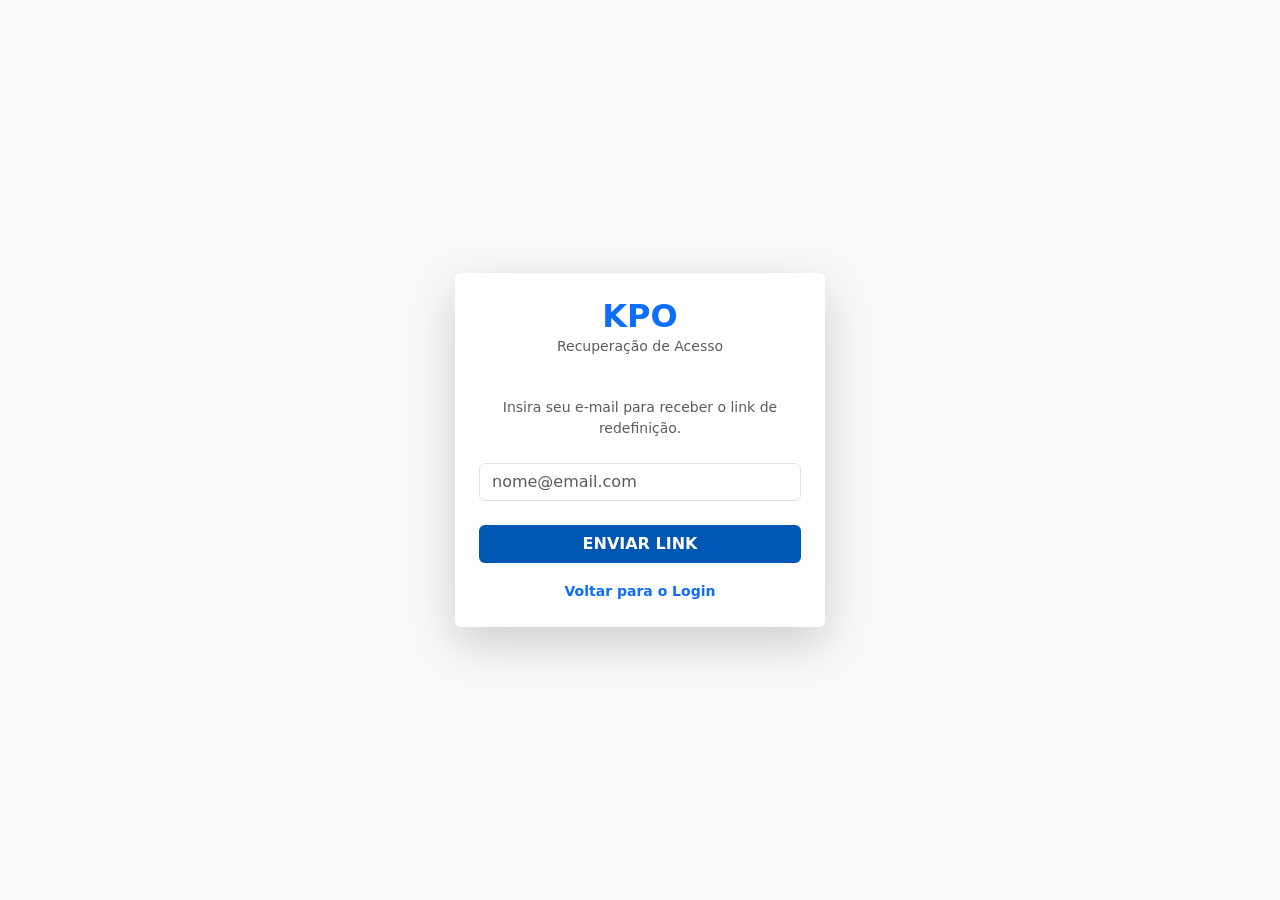
<file: forgot-password.html>
<!DOCTYPE html>
<html lang="pt-br">
<head>
    <meta charset="UTF-8">
    <meta name="viewport" content="width=device-width, initial-scale=1.0">
    <title>KPO - Recuperar Senha</title>
    <link href="https://cdn.jsdelivr.net/npm/bootstrap@5.3.0/dist/css/bootstrap.min.css" rel="stylesheet">
    <link rel="stylesheet" href="style.css">
</head>
<body>

    <div class="recovery-card">
        <div class="card border-0 shadow-lg p-4">
            <div class="text-center mb-4">
                <h1 class="text-primary fw-bold h2 mb-0">KPO</h1>
                <p class="text-muted small">Recuperação de Acesso</p>
            </div>

            <form id="recoveryForm">
                <p class="text-muted small text-center mb-4">Insira seu e-mail para receber o link de redefinição.</p>
                <div class="mb-4">
                    <input type="email" class="form-control" placeholder="nome@email.com" required>
                </div>
                <button type="submit" class="btn btn-kpo w-100 fw-bold">ENVIAR LINK</button>
            </form>

            <div class="text-center mt-3">
                <a href="login.html" class="text-decoration-none small fw-bold">Voltar para o Login</a>
            </div>
        </div>
    </div>

    <div class="modal fade" id="recoveryModal" tabindex="-1" data-bs-backdrop="static">
        <div class="modal-dialog modal-dialog-centered">
            <div class="modal-content border-0 shadow">
                <div class="modal-body text-center p-5">
                    <h3 class="fw-bold">E-mail Enviado!</h3>
                    <p class="text-muted">Verifique sua caixa de entrada para prosseguir.</p>
                    <button type="button" class="btn btn-kpo px-5" onclick="location.href='login.html'">OK</button>
                </div>
            </div>
        </div>
    </div>

    <script src="https://cdn.jsdelivr.net/npm/bootstrap@5.3.0/dist/js/bootstrap.bundle.min.js"></script>
    <script>
        document.getElementById('recoveryForm').addEventListener('submit', function(e) {
            e.preventDefault();
            new bootstrap.Modal(document.getElementById('recoveryModal')).show();
        });
    </script>
</body>
</html>
</file>
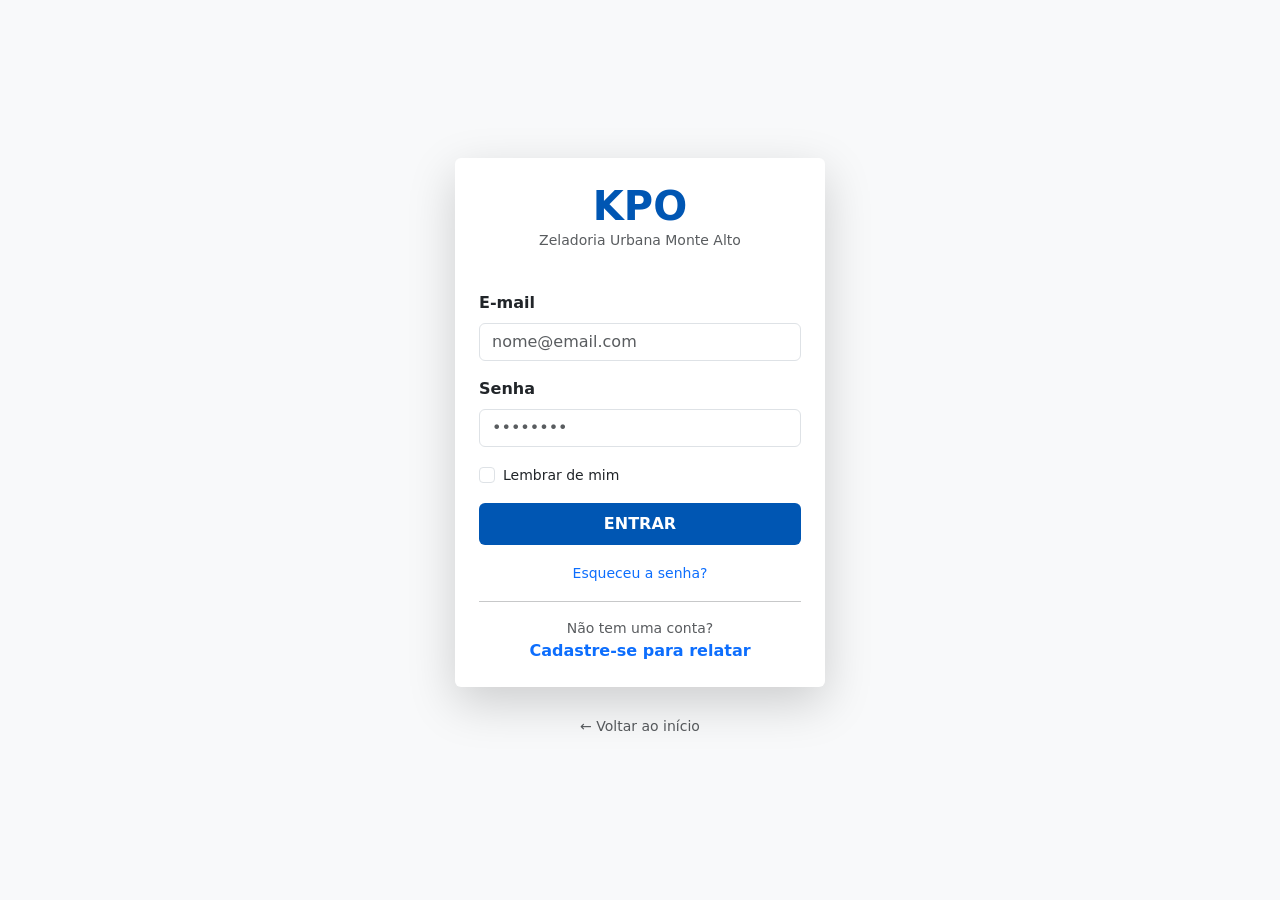
<file: login.html>
<!DOCTYPE html>
<html lang="pt-br">

<head>
    <meta charset="UTF-8">
    <meta name="viewport" content="width=device-width, initial-scale=1.0">
    <title>KPO - Login</title>
    <link href="https://cdn.jsdelivr.net/npm/bootstrap@5.3.0/dist/css/bootstrap.min.css" rel="stylesheet">
    <link rel="stylesheet" href="style.css">
</head>

<body>

    <div class="login-card">
        <div class="card border-0 shadow-lg p-4">
            <div class="text-center mb-4">
                <h1 class="logo-text mb-0">KPO</h1>
                <p class="text-muted small">Zeladoria Urbana Monte Alto</p>
            </div>

            <form id="loginForm">
                <div class="mb-3">
                    <label for="email" class="form-label fw-semibold">E-mail</label>
                    <input type="email" class="form-control" id="email" placeholder="nome@email.com" required>
                </div>

                <div class="mb-3">
                    <label for="senha" class="form-label fw-semibold">Senha</label>
                    <input type="password" class="form-control" id="senha" placeholder="••••••••" required>
                </div>

                <div class="mb-3 form-check">
                    <input type="checkbox" class="form-check-input" id="lembrar">
                    <label class="form-check-label small" for="lembrar">Lembrar de mim</label>
                </div>

                <form id="loginForm">
                    <button type="submit" class="btn btn-kpo w-100 py-2 fw-bold mb-3">ENTRAR</button>
                </form>

                <script>
                    document.getElementById('loginForm').addEventListener('submit', function (e) {
                        e.preventDefault();
                        window.location.href = 'home.html';
                    });
                </script>

                <div class="text-center">
                    <a href="forgot-password.html" class="text-decoration-none small">Esqueceu a senha?</a>
                    <hr>
                    <p class="mb-0 small text-muted">Não tem uma conta?</p>
                    <a href="signin.html" class="text-primary fw-bold text-decoration-none">Cadastre-se para relatar</a>
                </div>
            </form>
        </div>

        <div class="text-center mt-4">
            <a href="index.html" class="btn btn-link text-muted text-decoration-none btn-sm">
                ← Voltar ao início
            </a>
        </div>
    </div>

    <script src="https://cdn.jsdelivr.net/npm/bootstrap@5.3.0/dist/js/bootstrap.bundle.min.js"></script>
</body>

</html>
</file>
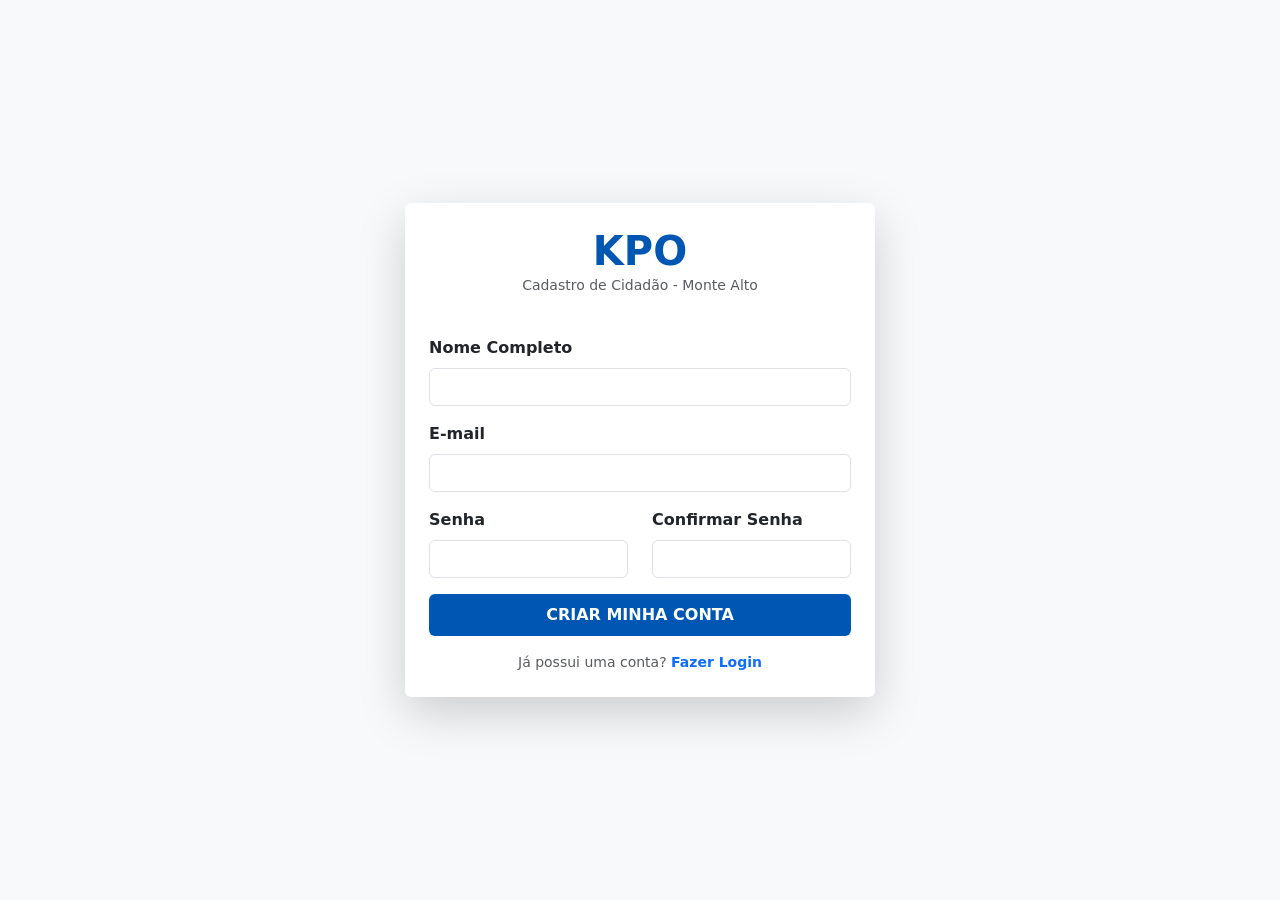
<file: signin.html>
<!DOCTYPE html>
<html lang="pt-br">
<head>
    <meta charset="UTF-8">
    <meta name="viewport" content="width=device-width, initial-scale=1.0">
    <title>KPO - Criar Conta</title>
    <link href="https://cdn.jsdelivr.net/npm/bootstrap@5.3.0/dist/css/bootstrap.min.css" rel="stylesheet">
    <link href="https://fonts.googleapis.com/icon?family=Material+Icons" rel="stylesheet">
    <link rel="stylesheet" href="style.css">
</head>
<body>

    <div class="signin-card">
        <div class="card border-0 shadow-lg p-4">
            <div class="text-center mb-4">
                <h1 class="logo-text h2 mb-0">KPO</h1>
                <p class="text-muted small">Cadastro de Cidadão - Monte Alto</p>
            </div>

            <form id="signinForm">
                <div class="row">
                    <div class="col-md-12 mb-3">
                        <label class="form-label fw-semibold">Nome Completo</label>
                        <input type="text" class="form-control" required>
                    </div>
                    <div class="col-md-12 mb-3">
                        <label class="form-label fw-semibold">E-mail</label>
                        <input type="email" class="form-control" required>
                    </div>
                    <div class="col-md-6 mb-3">
                        <label class="form-label fw-semibold">Senha</label>
                        <input type="password" class="form-control" required>
                    </div>
                    <div class="col-md-6 mb-3">
                        <label class="form-label fw-semibold">Confirmar Senha</label>
                        <input type="password" class="form-control" required>
                    </div>
                </div>

                <button type="submit" class="btn btn-kpo w-100 py-2 fw-bold mb-3">
                    CRIAR MINHA CONTA
                </button>

                <div class="text-center">
                    <p class="mb-0 small text-muted">Já possui uma conta? <a href="login.html" class="text-primary fw-bold text-decoration-none">Fazer Login</a></p>
                </div>
            </form>
        </div>
    </div>

    <div class="modal fade" id="successModal" tabindex="-1" aria-hidden="true" data-bs-backdrop="static">
        <div class="modal-dialog modal-dialog-centered">
            <div class="modal-content border-0 shadow">
                <div class="modal-body text-center p-5">
                    <div class="mb-3">
                        <i class="text-success display-1">✔</i>
                    </div>
                    <h3 class="fw-bold">Conta Criada!</h3>
                    <p class="text-muted">Seu cadastro no projeto KPO foi realizado com sucesso.</p>
                    <button type="button" class="btn btn-kpo px-5 fw-bold" id="btnRedirect">OK</button>
                </div>
            </div>
        </div>
    </div>

    <script src="https://cdn.jsdelivr.net/npm/bootstrap@5.3.0/dist/js/bootstrap.bundle.min.js"></script>
    <script>
        document.getElementById('signinForm').addEventListener('submit', function(e) {
            e.preventDefault();
            
            const myModal = new bootstrap.Modal(document.getElementById('successModal'));
            myModal.show();
        });

        document.getElementById('btnRedirect').addEventListener('click', function() {
            window.location.href = 'login.html'; 
        });
    </script>
</body>
</html>
</file>
<file: style.css>
/* Variáveis Globais */
:root {
    --primary-blue: #0056b3;
    --accent-blue: #e7f1ff;
}

/* Base */
body {
    background-color: #f8f9fa;
    min-height: 100vh;
    margin: 0;
    display: flex;
    flex-direction: column;
}

main {
    flex: 1;
}

.bg-kpo {
    background-color: var(--primary-blue);
}

.logo-text {
    color: var(--primary-blue);
    font-weight: 800;
    font-size: 2.5rem;
}

.btn-kpo {
    background-color: var(--primary-blue);
    color: white;
    transition: all 0.3s;
}

.btn-kpo:hover {
    background-color: #004494;
    color: white;
    transform: scale(1.01);
}

.badge-status {
    font-size: 0.85rem;
    padding: 8px 16px;
    border-radius: 20px;
}

.status-aberto {
    background-color: #ffc107;
    /* Amarelo */
    color: #000;
}

.status-andamento {
    background-color: #0d6efd;
    /* Azul */
    color: #fff;
}

.status-concluido {
    background-color: #198754;
    /* Verde */
    color: #fff;
}

.card-relato {
    border-radius: 12px;
    transition: transform 0.2s;
    cursor: pointer;
}

.card-relato:hover {
    transform: scale(1.01);
}

.recovery-card,
.login-card {
    width: 100%;
    max-width: 400px;
    padding: 15px;
    margin: auto;
}

.signin-card {
    width: 100%;
    max-width: 500px;
    margin: auto;
    padding: 15px;
}

.feature-card {
    transition: transform 0.3s ease, shadow 0.3s ease;
    cursor: pointer;
    border: none;
}

.feature-card:hover {
    transform: translateY(-10px);
    box-shadow: 0 10px 20px rgba(0, 0, 0, 0.1) !important;
}

.feature-card:hover .icon-box {
    background-color: var(--primary-blue);
    color: white;
}

.icon-box {
    width: 60px;
    height: 60px;
    background-color: var(--accent-blue);
    color: var(--primary-blue);
    display: flex;
    align-items: center;
    justify-content: center;
    border-radius: 12px;
    margin-bottom: 1rem;
    transition: background-color 0.3s;
}

.timeline {
    border-left: 2px solid #dee2e6;
    padding-left: 20px;
    position: relative;
}

.timeline-item {
    position: relative;
    margin-bottom: 20px;
}

.timeline-item::before {
    content: "";
    position: absolute;
    left: -27px;
    top: 5px;
    width: 12px;
    height: 12px;
    border-radius: 50%;
    background-color: var(--primary-blue);
}

.img-detalhe {
    width: 100%;
    border-radius: 12px;
    object-fit: cover;
    max-height: 300px;
    cursor: pointer;
}

#container-preview {
    display: none;
    margin-top: 15px;
}

.preview-grid {
    display: grid;
    grid-template-columns: repeat(auto-fill, minmax(100px, 1fr));
    gap: 10px;
    margin-top: 10px;
}

.img-preview {
    width: 100%;
    height: 100px;
    object-fit: cover;
    border-radius: 8px;
    cursor: pointer;
    transition: transform 0.2s;
    border: 1px solid #dee2e6;
}

.img-preview:hover {
    transform: scale(1.05);
}

.img-enlarged {
    position: fixed;
    top: 0;
    left: 0;
    width: 100vw;
    height: 100vh;
    background: rgba(0, 0, 0, 0.85);
    display: flex;
    justify-content: center;
    align-items: center;
    z-index: 9999;
    cursor: zoom-out;
}

.img-enlarged img {
    max-width: 90%;
    max-height: 90%;
    border-radius: 8px;
    box-shadow: 0 0 20px rgba(0, 0, 0, 0.5);
}

/* Mapas */
.map-container {
    position: relative;
    width: 100%;
    height: 300px;
    border-radius: 12px;
    overflow: hidden;
    border: 1px solid #dee2e6;
}

.map-container iframe {
    width: 100%;
    height: 100%;
    border: 0;
}

.tela-centralizada {
    display: flex;
    align-items: center;
    justify-content: center;
    padding: 40px 0;
}

.profile-card {
    border: none;
    border-radius: 12px;
    box-shadow: 0 4px 15px rgba(0, 0, 0, 0.05);
}

.profile-icon-wrapper {
    width: 80px;
    height: 80px;
    background-color: var(--accent-blue);
    color: var(--primary-blue);
    border-radius: 50%;
    display: flex;
    align-items: center;
    justify-content: center;
    font-size: 2.5rem;
    margin: 0 auto 15px auto;
}
</file>
